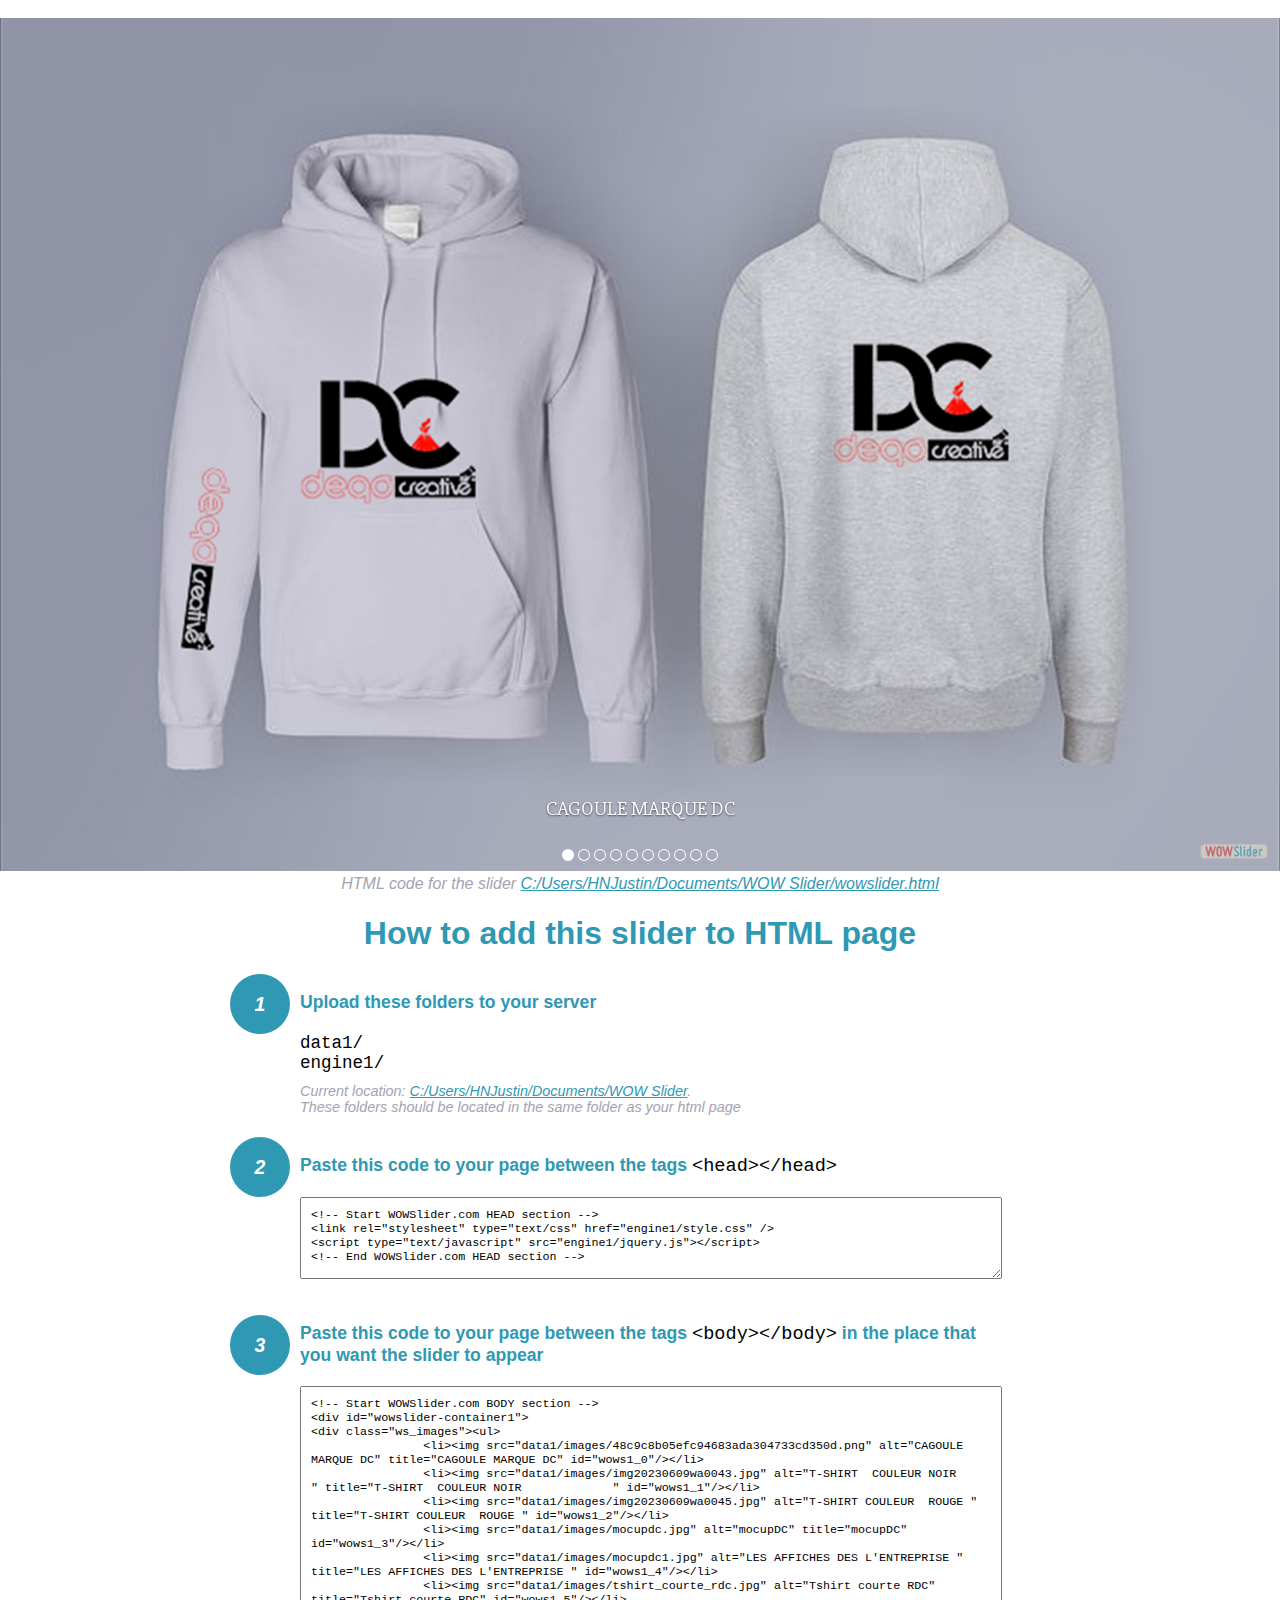
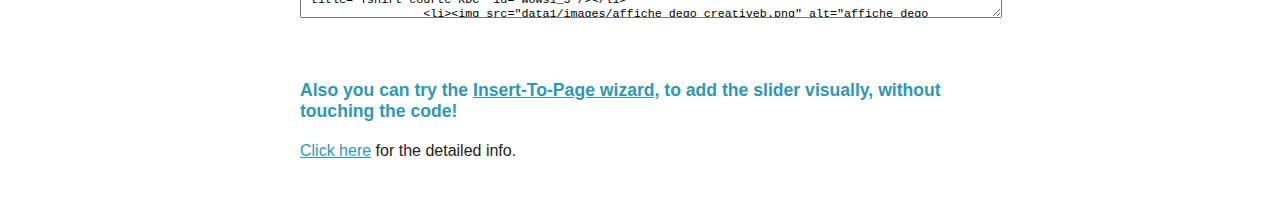
<file: wowslider-howto.html>
<!DOCTYPE html>
<html>
<head>
	<title>WOWSlider</title>
	<meta http-equiv="content-type" content="text/html; charset=utf-8" />
	<meta name="description" content="WOWSlider" />
	
	<!-- Start WOWSlider.com HEAD section --> <!-- add to the <head> of your page -->
	<link rel="stylesheet" type="text/css" href="engine1/style.css" />
	<script type="text/javascript" src="engine1/jquery.js"></script>
	<!-- End WOWSlider.com HEAD section -->


<style>
.instuction {
	font-family: sans-serif, Arial;
	display: block;
	margin: 0 auto;
	max-width: 820px;
	width: 100%;
	padding: 0 70px;
	color: #222;
	-webkit-box-sizing: border-box;
	-moz-box-sizing: border-box;
	box-sizing: border-box;
}
.instuction h1 img {
	max-width: 170px;
	vertical-align: middle;
	margin-bottom: 10px;
}
.instuction h1 {
	color: #2F98B3;
	text-align: center;
}
.instuction h2 {
	position: relative;
	font-size: 1.1em;
	color: #2F98B3;
	margin-bottom: 20px;
	margin-top: 40px;
}
.instuction h2 span.num {
	position: absolute;
	left: -70px;
	top: -18px;
	display: inline-block;
	vertical-align: middle;
	font-style: italic;
	font-size: 1.1em;
	width: 60px;
	height: 60px;
	line-height: 60px;
	text-align: center;
	background: #2F98B3;
	color: #fff;
	border-radius: 50%;
}
.instuction .mono {
	color: #000;
	font-family: monospace;
	font-size: 1.3em;
	font-weight: normal;
}
.instuction li.mono {
	font-size: 1.5em;
}

.instuction ul {
	font-size: 0.9em;
	margin-top: 0;
	padding-left: 0;
	list-style: none;
}
.instuction .note {
	color: #A3A3B2;
	font-style: italic;
	padding-top: 10px;
}
.instuction p.note {
	text-align: center;
	padding-top: 0;
	margin-top: 4px;
}
.instuction textarea {
	font-size: 0.9em;
	min-height: 60px;
	padding: 10px;
	margin: 0;
	overflow: auto;
	max-width: 100%;
	width: 100%;
}
.instuction a,
.instuction a:visited {
	color: #2F98B3;
}
</style>


</head>
<body style="margin:auto">

<br>

<!-- Start WOWSlider.com BODY section --> <!-- add to the <body> of your page -->
<div id="wowslider-container1">
<div class="ws_images"><ul>
		<li><img src="data1/images/48c9c8b05efc94683ada304733cd350d.png" alt="CAGOULE MARQUE DC" title="CAGOULE MARQUE DC" id="wows1_0"/></li>
		<li><img src="data1/images/img20230609wa0043.jpg" alt="T-SHIRT  COULEUR NOIR             " title="T-SHIRT  COULEUR NOIR             " id="wows1_1"/></li>
		<li><img src="data1/images/img20230609wa0045.jpg" alt="T-SHIRT COULEUR  ROUGE " title="T-SHIRT COULEUR  ROUGE " id="wows1_2"/></li>
		<li><img src="data1/images/mocupdc.jpg" alt="mocupDC" title="mocupDC" id="wows1_3"/></li>
		<li><img src="data1/images/mocupdc1.jpg" alt="LES AFFICHES DES L'ENTREPRISE " title="LES AFFICHES DES L'ENTREPRISE " id="wows1_4"/></li>
		<li><img src="data1/images/tshirt_courte_rdc.jpg" alt="Tshirt courte RDC" title="Tshirt courte RDC" id="wows1_5"/></li>
		<li><img src="data1/images/affiche_dego_creativeb.png" alt="affiche dego creative PROMOTION " title="affiche dego creative PROMOTION " id="wows1_6"/></li>
		<li><img src="data1/images/dego_creative_correction_rdc1.png" alt="LOGO DE L'ENTREPRISE " title="LOGO DE L'ENTREPRISE " id="wows1_7"/></li>
		<li><a href="http://wowslider.net"><img src="data1/images/sans_titre2.png" alt="javascript slider" title="Sans titre-2" id="wows1_8"/></a></li>
		<li><img src="data1/images/img_7093.jpg" alt="LE DIRECTEUR GENERAL DE LA MARQUE" title="LE DIRECTEUR GENERAL DE LA MARQUE" id="wows1_9"/></li>
	</ul></div>
	<div class="ws_bullets"><div>
		<a href="#" title="CAGOULE MARQUE DC"><span><img src="data1/tooltips/48c9c8b05efc94683ada304733cd350d.png" alt="CAGOULE MARQUE DC"/>1</span></a>
		<a href="#" title="T-SHIRT  COULEUR NOIR             "><span><img src="data1/tooltips/img20230609wa0043.jpg" alt="T-SHIRT  COULEUR NOIR             "/>2</span></a>
		<a href="#" title="T-SHIRT COULEUR  ROUGE "><span><img src="data1/tooltips/img20230609wa0045.jpg" alt="T-SHIRT COULEUR  ROUGE "/>3</span></a>
		<a href="#" title="mocupDC"><span><img src="data1/tooltips/mocupdc.jpg" alt="mocupDC"/>4</span></a>
		<a href="#" title="LES AFFICHES DES L'ENTREPRISE "><span><img src="data1/tooltips/mocupdc1.jpg" alt="LES AFFICHES DES L'ENTREPRISE "/>5</span></a>
		<a href="#" title="Tshirt courte RDC"><span><img src="data1/tooltips/tshirt_courte_rdc.jpg" alt="Tshirt courte RDC"/>6</span></a>
		<a href="#" title="affiche dego creative PROMOTION "><span><img src="data1/tooltips/affiche_dego_creativeb.png" alt="affiche dego creative PROMOTION "/>7</span></a>
		<a href="#" title="LOGO DE L'ENTREPRISE "><span><img src="data1/tooltips/dego_creative_correction_rdc1.png" alt="LOGO DE L'ENTREPRISE "/>8</span></a>
		<a href="#" title="Sans titre-2"><span><img src="data1/tooltips/sans_titre2.png" alt="Sans titre-2"/>9</span></a>
		<a href="#" title="LE DIRECTEUR GENERAL DE LA MARQUE"><span><img src="data1/tooltips/img_7093.jpg" alt="LE DIRECTEUR GENERAL DE LA MARQUE"/>10</span></a>
	</div></div><div class="ws_script" style="position:absolute;left:-99%"><a href="http://wowslider.net">image slider</a> by WOWSlider.com v9.0</div>
<div class="ws_shadow"></div>
</div>	
<script type="text/javascript" src="engine1/wowslider.js"></script>
<script type="text/javascript" src="engine1/script.js"></script>
<!-- End WOWSlider.com BODY section -->


<div class="instuction">
	<p class="note">HTML code for the slider <a href="file:///C:/Users/HNJustin/Documents/WOW Slider/wowslider.html">C:/Users/HNJustin/Documents/WOW Slider/wowslider.html</a></p>

	<h1>
		How to add this slider to HTML page
	</h1>

	<h2><span class="num">1</span> Upload these folders to your server</h2>
	<ul>
		<li class="mono">data1/</li>
		<li class="mono">engine1/</li>
		<li class="note">Current location: <a href="file:///C:/Users/HNJustin/Documents/WOW Slider">C:/Users/HNJustin/Documents/WOW Slider</a>. <br>These folders should be located in the same folder as your html page</li>
	</ul>

	<h2><span class="num">2</span> Paste this code to your page between the tags <span class="mono">&lt;head&gt;&lt;/head&gt;</span></h2>
	<textarea onclick="this.select()">&lt;!-- Start WOWSlider.com HEAD section --&gt;
&lt;link rel=&quot;stylesheet&quot; type=&quot;text/css&quot; href=&quot;engine1/style.css&quot; /&gt;
&lt;script type=&quot;text/javascript&quot; src=&quot;engine1/jquery.js&quot;&gt;&lt;/script&gt;
&lt;!-- End WOWSlider.com HEAD section --&gt;</textarea>


	<h2><span class="num" style="top: -8px;">3</span> Paste this code to your page between the tags <span class="mono">&lt;body&gt;&lt;/body&gt;</span> in the place that you want the slider to appear</h2>
	<textarea onclick="this.select()" rows="15">&lt;!-- Start WOWSlider.com BODY section --&gt;
&lt;div id=&quot;wowslider-container1&quot;&gt;
&lt;div class=&quot;ws_images&quot;&gt;&lt;ul&gt;
		&lt;li&gt;&lt;img src=&quot;data1/images/48c9c8b05efc94683ada304733cd350d.png&quot; alt=&quot;CAGOULE MARQUE DC&quot; title=&quot;CAGOULE MARQUE DC&quot; id=&quot;wows1_0&quot;/&gt;&lt;/li&gt;
		&lt;li&gt;&lt;img src=&quot;data1/images/img20230609wa0043.jpg&quot; alt=&quot;T-SHIRT  COULEUR NOIR             &quot; title=&quot;T-SHIRT  COULEUR NOIR             &quot; id=&quot;wows1_1&quot;/&gt;&lt;/li&gt;
		&lt;li&gt;&lt;img src=&quot;data1/images/img20230609wa0045.jpg&quot; alt=&quot;T-SHIRT COULEUR  ROUGE &quot; title=&quot;T-SHIRT COULEUR  ROUGE &quot; id=&quot;wows1_2&quot;/&gt;&lt;/li&gt;
		&lt;li&gt;&lt;img src=&quot;data1/images/mocupdc.jpg&quot; alt=&quot;mocupDC&quot; title=&quot;mocupDC&quot; id=&quot;wows1_3&quot;/&gt;&lt;/li&gt;
		&lt;li&gt;&lt;img src=&quot;data1/images/mocupdc1.jpg&quot; alt=&quot;LES AFFICHES DES L'ENTREPRISE &quot; title=&quot;LES AFFICHES DES L'ENTREPRISE &quot; id=&quot;wows1_4&quot;/&gt;&lt;/li&gt;
		&lt;li&gt;&lt;img src=&quot;data1/images/tshirt_courte_rdc.jpg&quot; alt=&quot;Tshirt courte RDC&quot; title=&quot;Tshirt courte RDC&quot; id=&quot;wows1_5&quot;/&gt;&lt;/li&gt;
		&lt;li&gt;&lt;img src=&quot;data1/images/affiche_dego_creativeb.png&quot; alt=&quot;affiche dego creative PROMOTION &quot; title=&quot;affiche dego creative PROMOTION &quot; id=&quot;wows1_6&quot;/&gt;&lt;/li&gt;
		&lt;li&gt;&lt;img src=&quot;data1/images/dego_creative_correction_rdc1.png&quot; alt=&quot;LOGO DE L'ENTREPRISE &quot; title=&quot;LOGO DE L'ENTREPRISE &quot; id=&quot;wows1_7&quot;/&gt;&lt;/li&gt;
		&lt;li&gt;&lt;a href=&quot;http://wowslider.net&quot;&gt;&lt;img src=&quot;data1/images/sans_titre2.png&quot; alt=&quot;javascript slider&quot; title=&quot;Sans titre-2&quot; id=&quot;wows1_8&quot;/&gt;&lt;/a&gt;&lt;/li&gt;
		&lt;li&gt;&lt;img src=&quot;data1/images/img_7093.jpg&quot; alt=&quot;LE DIRECTEUR GENERAL DE LA MARQUE&quot; title=&quot;LE DIRECTEUR GENERAL DE LA MARQUE&quot; id=&quot;wows1_9&quot;/&gt;&lt;/li&gt;
	&lt;/ul&gt;&lt;/div&gt;
	&lt;div class=&quot;ws_bullets&quot;&gt;&lt;div&gt;
		&lt;a href=&quot;#&quot; title=&quot;CAGOULE MARQUE DC&quot;&gt;&lt;span&gt;&lt;img src=&quot;data1/tooltips/48c9c8b05efc94683ada304733cd350d.png&quot; alt=&quot;CAGOULE MARQUE DC&quot;/&gt;1&lt;/span&gt;&lt;/a&gt;
		&lt;a href=&quot;#&quot; title=&quot;T-SHIRT  COULEUR NOIR             &quot;&gt;&lt;span&gt;&lt;img src=&quot;data1/tooltips/img20230609wa0043.jpg&quot; alt=&quot;T-SHIRT  COULEUR NOIR             &quot;/&gt;2&lt;/span&gt;&lt;/a&gt;
		&lt;a href=&quot;#&quot; title=&quot;T-SHIRT COULEUR  ROUGE &quot;&gt;&lt;span&gt;&lt;img src=&quot;data1/tooltips/img20230609wa0045.jpg&quot; alt=&quot;T-SHIRT COULEUR  ROUGE &quot;/&gt;3&lt;/span&gt;&lt;/a&gt;
		&lt;a href=&quot;#&quot; title=&quot;mocupDC&quot;&gt;&lt;span&gt;&lt;img src=&quot;data1/tooltips/mocupdc.jpg&quot; alt=&quot;mocupDC&quot;/&gt;4&lt;/span&gt;&lt;/a&gt;
		&lt;a href=&quot;#&quot; title=&quot;LES AFFICHES DES L'ENTREPRISE &quot;&gt;&lt;span&gt;&lt;img src=&quot;data1/tooltips/mocupdc1.jpg&quot; alt=&quot;LES AFFICHES DES L'ENTREPRISE &quot;/&gt;5&lt;/span&gt;&lt;/a&gt;
		&lt;a href=&quot;#&quot; title=&quot;Tshirt courte RDC&quot;&gt;&lt;span&gt;&lt;img src=&quot;data1/tooltips/tshirt_courte_rdc.jpg&quot; alt=&quot;Tshirt courte RDC&quot;/&gt;6&lt;/span&gt;&lt;/a&gt;
		&lt;a href=&quot;#&quot; title=&quot;affiche dego creative PROMOTION &quot;&gt;&lt;span&gt;&lt;img src=&quot;data1/tooltips/affiche_dego_creativeb.png&quot; alt=&quot;affiche dego creative PROMOTION &quot;/&gt;7&lt;/span&gt;&lt;/a&gt;
		&lt;a href=&quot;#&quot; title=&quot;LOGO DE L'ENTREPRISE &quot;&gt;&lt;span&gt;&lt;img src=&quot;data1/tooltips/dego_creative_correction_rdc1.png&quot; alt=&quot;LOGO DE L'ENTREPRISE &quot;/&gt;8&lt;/span&gt;&lt;/a&gt;
		&lt;a href=&quot;#&quot; title=&quot;Sans titre-2&quot;&gt;&lt;span&gt;&lt;img src=&quot;data1/tooltips/sans_titre2.png&quot; alt=&quot;Sans titre-2&quot;/&gt;9&lt;/span&gt;&lt;/a&gt;
		&lt;a href=&quot;#&quot; title=&quot;LE DIRECTEUR GENERAL DE LA MARQUE&quot;&gt;&lt;span&gt;&lt;img src=&quot;data1/tooltips/img_7093.jpg&quot; alt=&quot;LE DIRECTEUR GENERAL DE LA MARQUE&quot;/&gt;10&lt;/span&gt;&lt;/a&gt;
	&lt;/div&gt;&lt;/div&gt;&lt;div class=&quot;ws_script&quot; style=&quot;position:absolute;left:-99%&quot;&gt;&lt;a href=&quot;http://wowslider.net&quot;&gt;image slider&lt;/a&gt; by WOWSlider.com v9.0&lt;/div&gt;
&lt;div class=&quot;ws_shadow&quot;&gt;&lt;/div&gt;
&lt;/div&gt;	
&lt;script type=&quot;text/javascript&quot; src=&quot;engine1/wowslider.js&quot;&gt;&lt;/script&gt;
&lt;script type=&quot;text/javascript&quot; src=&quot;engine1/script.js&quot;&gt;&lt;/script&gt;
&lt;!-- End WOWSlider.com BODY section --&gt;</textarea>

<br><br>
<h2>Also you can try the <a href="http://wowslider.com/help/add-wowslider-to-page-2.html" target="_blank">Insert-To-Page wizard</a>, to add the slider visually, without touching the code!</h2>
<p>
	<a href="http://wowslider.com/help/add-wowslider-to-page-2.html" target="_blank">Click here</a> for the detailed info.
</p>
</div>

<br><br>
</body>
</html>
</file>
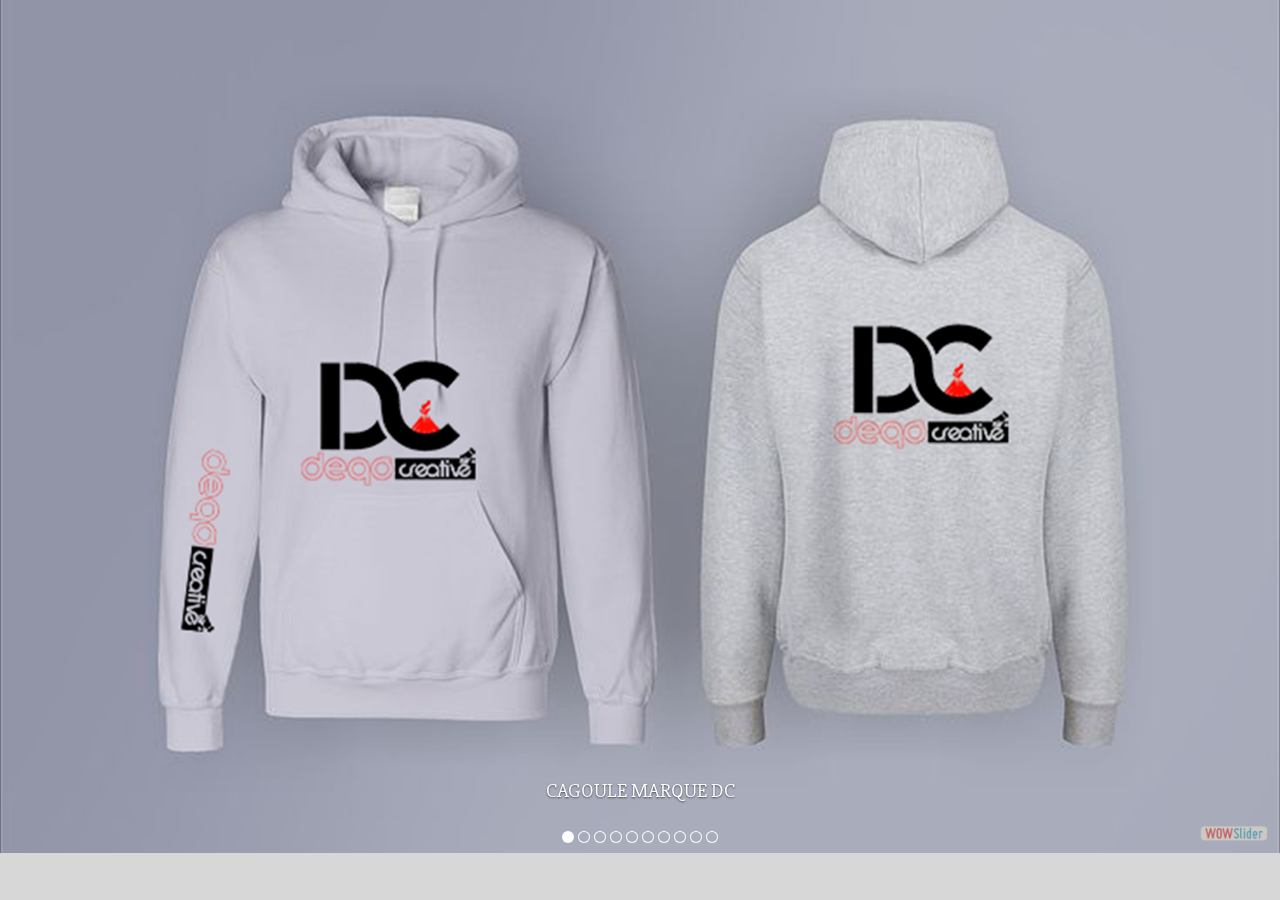
<file: wowslider.html>
<!DOCTYPE html>
<html>
<head>
	<title>Image slider</title>
	<meta http-equiv="content-type" content="text/html; charset=utf-8" />
	<meta name="description" content="Made with WOW Slider - Create beautiful, responsive image sliders in a few clicks. Awesome skins and animations. Image slider" />
	
	<!-- Start WOWSlider.com HEAD section --> <!-- add to the <head> of your page -->
	<link rel="stylesheet" type="text/css" href="engine1/style.css" />
	<script type="text/javascript" src="engine1/jquery.js"></script>
	<!-- End WOWSlider.com HEAD section -->

</head>
<body style="background-color:#d7d7d7;margin:auto">
	
	<!-- Start WOWSlider.com BODY section --> <!-- add to the <body> of your page -->
	<div id="wowslider-container1">
	<div class="ws_images"><ul>
		<li><img src="data1/images/48c9c8b05efc94683ada304733cd350d.png" alt="CAGOULE MARQUE DC" title="CAGOULE MARQUE DC" id="wows1_0"/></li>
		<li><img src="data1/images/img20230609wa0043.jpg" alt="T-SHIRT  COULEUR NOIR             " title="T-SHIRT  COULEUR NOIR             " id="wows1_1"/></li>
		<li><img src="data1/images/img20230609wa0045.jpg" alt="T-SHIRT COULEUR  ROUGE " title="T-SHIRT COULEUR  ROUGE " id="wows1_2"/></li>
		<li><img src="data1/images/mocupdc.jpg" alt="mocupDC" title="mocupDC" id="wows1_3"/></li>
		<li><img src="data1/images/mocupdc1.jpg" alt="LES AFFICHES DES L'ENTREPRISE " title="LES AFFICHES DES L'ENTREPRISE " id="wows1_4"/></li>
		<li><img src="data1/images/tshirt_courte_rdc.jpg" alt="Tshirt courte RDC" title="Tshirt courte RDC" id="wows1_5"/></li>
		<li><img src="data1/images/affiche_dego_creativeb.png" alt="affiche dego creative PROMOTION " title="affiche dego creative PROMOTION " id="wows1_6"/></li>
		<li><img src="data1/images/dego_creative_correction_rdc1.png" alt="LOGO DE L'ENTREPRISE " title="LOGO DE L'ENTREPRISE " id="wows1_7"/></li>
		<li><a href="http://wowslider.net"><img src="data1/images/sans_titre2.png" alt="javascript slider" title="Sans titre-2" id="wows1_8"/></a></li>
		<li><img src="data1/images/img_7093.jpg" alt="LE DIRECTEUR GENERAL DE LA MARQUE" title="LE DIRECTEUR GENERAL DE LA MARQUE" id="wows1_9"/></li>
	</ul></div>
	<div class="ws_bullets"><div>
		<a href="#" title="CAGOULE MARQUE DC"><span><img src="data1/tooltips/48c9c8b05efc94683ada304733cd350d.png" alt="CAGOULE MARQUE DC"/>1</span></a>
		<a href="#" title="T-SHIRT  COULEUR NOIR             "><span><img src="data1/tooltips/img20230609wa0043.jpg" alt="T-SHIRT  COULEUR NOIR             "/>2</span></a>
		<a href="#" title="T-SHIRT COULEUR  ROUGE "><span><img src="data1/tooltips/img20230609wa0045.jpg" alt="T-SHIRT COULEUR  ROUGE "/>3</span></a>
		<a href="#" title="mocupDC"><span><img src="data1/tooltips/mocupdc.jpg" alt="mocupDC"/>4</span></a>
		<a href="#" title="LES AFFICHES DES L'ENTREPRISE "><span><img src="data1/tooltips/mocupdc1.jpg" alt="LES AFFICHES DES L'ENTREPRISE "/>5</span></a>
		<a href="#" title="Tshirt courte RDC"><span><img src="data1/tooltips/tshirt_courte_rdc.jpg" alt="Tshirt courte RDC"/>6</span></a>
		<a href="#" title="affiche dego creative PROMOTION "><span><img src="data1/tooltips/affiche_dego_creativeb.png" alt="affiche dego creative PROMOTION "/>7</span></a>
		<a href="#" title="LOGO DE L'ENTREPRISE "><span><img src="data1/tooltips/dego_creative_correction_rdc1.png" alt="LOGO DE L'ENTREPRISE "/>8</span></a>
		<a href="#" title="Sans titre-2"><span><img src="data1/tooltips/sans_titre2.png" alt="Sans titre-2"/>9</span></a>
		<a href="#" title="LE DIRECTEUR GENERAL DE LA MARQUE"><span><img src="data1/tooltips/img_7093.jpg" alt="LE DIRECTEUR GENERAL DE LA MARQUE"/>10</span></a>
	</div></div><div class="ws_script" style="position:absolute;left:-99%"><a href="http://wowslider.net">image slider</a> by WOWSlider.com v9.0</div>
	<div class="ws_shadow"></div>
	</div>	
	<script type="text/javascript" src="engine1/wowslider.js"></script>
	<script type="text/javascript" src="engine1/script.js"></script>
	<!-- End WOWSlider.com BODY section -->

</body>
</html>
</file>
<file: engine1/style.css>
/*
 *	generated by WOW Slider 9.0
 *	template Absent
 */
@import url(https://fonts.googleapis.com/css?family=Slabo+27px&subset=latin,latin-ext);
#wowslider-container1 { 
	display: table;
	zoom: 1; 
	position: relative;
	width: 100%;
	max-width: 1500px;
	max-height:1000px;
	margin:0px auto 0px;
	z-index:90;
	text-align:left; /* reset align=center */
	font-size: 10px;
	text-shadow: none; /* fix some user styles */

	/* reset box-sizing (to boostrap friendly) */
	-webkit-box-sizing: content-box;
	-moz-box-sizing: content-box;
	box-sizing: content-box; 
}
* html #wowslider-container1{ width:1500px }
#wowslider-container1 .ws_images ul{
	position:relative;
	width: 10000%; 
	height:100%;
	left:0;
	list-style:none;
	margin:0;
	padding:0;
	border-spacing:0;
	overflow: visible;
	/*table-layout:fixed;*/
}
#wowslider-container1 .ws_images ul li{
	position: relative;
	width:1%;
	height:100%;
	line-height:0; /*opera*/
	overflow: hidden;
	float:left;
	/*font-size:0;*/
	padding:0 0 0 0 !important;
	margin:0 0 0 0 !important;
}

#wowslider-container1 .ws_images{
	position: relative;
	left:0;
	top:0;
	height:100%;
	max-height:1000px;
	max-width: 1500px;
	vertical-align: top;
	border:none;
	overflow: hidden;
}
#wowslider-container1 .ws_images ul a{
	width:100%;
	height:100%;
	max-height:1000px;
	display:block;
	color:transparent;
}
#wowslider-container1 img{
	max-width: none !important;
}
#wowslider-container1 .ws_images .ws_list img,
#wowslider-container1 .ws_images > div > img{
	width:100%;
	border:none 0;
	max-width: none;
	padding:0;
	margin:0;
}
#wowslider-container1 .ws_images > div > img {
	max-height:1000px;
}

#wowslider-container1 .ws_images iframe {
	position: absolute;
	z-index: -1;
}

#wowslider-container1 .ws-title > div {
	display: inline-block !important;
}

#wowslider-container1 a{ 
	text-decoration: none; 
	outline: none; 
	border: none; 
}

#wowslider-container1  .ws_bullets { 
	float: left;
	position:absolute;
	z-index:70;
}
#wowslider-container1  .ws_bullets div{
	position:relative;
	float:left;
	font-size: 0px;
}
/* compatibility with Joomla styles */
#wowslider-container1  .ws_bullets a {
	line-height: 0;
}

#wowslider-container1  .ws_script{
	display:none;
}
#wowslider-container1 sound, 
#wowslider-container1 object{
	position:absolute;
}

/* prevent some of users reset styles */
#wowslider-container1 .ws_effect {
	position: static;
	width: 100%;
	height: 100%;
}

#wowslider-container1 .ws_photoItem {
	border: 2em solid #fff;
	margin-left: -2em;
	margin-top: -2em;
}
#wowslider-container1 .ws_cube_side {
	background: #A6A5A9;
}


#wowslider-container1.ws_gestures {
	cursor: -webkit-grab;
	cursor: -moz-grab;
	cursor: url("[data-uri]"), move;
}
#wowslider-container1.ws_gestures.ws_grabbing {
	cursor: -webkit-grabbing;
	cursor: -moz-grabbing;
	cursor: url("[data-uri]"), move;
}

/* hide controls when video start play */
#wowslider-container1.ws_video_playing .ws_bullets,
#wowslider-container1.ws_video_playing .ws_fullscreen,
#wowslider-container1.ws_video_playing .ws_next,
#wowslider-container1.ws_video_playing .ws_prev {
	display: none;
}


/* youtube/vimeo buttons */
#wowslider-container1 .ws_video_btn {
	position: absolute;
	display: none;
	cursor: pointer;
	top: 0;
	left: 0;
	width: 100%;
	height: 100%;
	z-index: 55;
}
#wowslider-container1 .ws_video_btn.ws_youtube,
#wowslider-container1 .ws_video_btn.ws_vimeo {
	display: block;
}
#wowslider-container1 .ws_video_btn div {
	position: absolute;
	background-image: url(./playvideo.png);
	background-size: 200%;
	top: 50%;
	left: 50%;
	width: 7em;
	height: 5em;
	margin-left: -3.5em;
	margin-top: -2.5em;
}
#wowslider-container1 .ws_video_btn.ws_youtube div {
	background-position: 0 0;
}
#wowslider-container1 .ws_video_btn.ws_youtube:hover div {
	background-position: 100% 0;
}
#wowslider-container1 .ws_video_btn.ws_vimeo div {
	background-position: 0 100%;
}
#wowslider-container1 .ws_video_btn.ws_vimeo:hover div {
	background-position: 100% 100%;
}

#wowslider-container1 .ws_playpause.ws_hide {
	display: none !important;
}
/* bullets */
#wowslider-container1 .ws_bullets a { 
	position: relative;
	display: inline-block;
	margin: 0 2px;
	padding: 6px;
	width: 0;
	border-radius: 50%;
	background: rgba(0, 0, 0, 0);
	-webkit-box-shadow: inset 0 0 0 1px #ffffff;
	box-shadow: inset 0 0 0 1px #ffffff;
}
#wowslider-container1 .ws_bullets a.ws_selbull {
	background: #ffffff;
	-webkit-box-shadow: none;
	box-shadow: none;
}

/* arrows */
#wowslider-container1 a.ws_next,
#wowslider-container1 a.ws_prev {
	position:absolute;
	z-index:60;
	overflow: hidden;
	width: 15%;
	height: 100%;
	top: 0;
	opacity: .5;
}
#wowslider-container1 a.ws_next {
	left: 85%;
	cursor: url('[data-uri]') 20 20, move;
}
#wowslider-container1 a.ws_prev {
	left: 0;
	cursor: url('[data-uri]') 20 20, move;
}


/*playpause*/
#wowslider-container1 .ws_playpause {
	position:absolute;
	top: 0;
	bottom: 40px;
	left: 42.5%;
	width: 15%;
	z-index: 59;
}
#wowslider-container1 .ws_pause {
	cursor: url('[data-uri]') 20 20, pointer;
}
#wowslider-container1 .ws_play {
	cursor: url('[data-uri]') 20 20, pointer;
}/* bottom center */
#wowslider-container1  .ws_bullets {
	bottom:10px;
	left:50%;
}
#wowslider-container1  .ws_bullets div{
	left:-50%;
}
#wowslider-container1 .ws_bulframe span{
	visibility: visible;
	opacity: 1;
	position: absolute;
	width: 0; 
	height: 0; 
	border-left: 5px solid transparent;
	border-right: 5px solid transparent;
	border-top: 5px solid #ffffff;

	bottom:-6px;
	margin-left:-2px;
	left:36px;
}#wowslider-container1 .ws-title{
	position: absolute;
	background: none;
	font: 2.4em 'Slabo 27px', serif;
	color:#ffffff;
	text-shadow: 0 1px 2px rgba(0, 0, 0, 0.6);
	bottom: 50px;
	top: auto;
	opacity: 1;
	text-align: center;

	width: 100%;
	padding-left: 20%;
	padding-right: 20%;
	-webkit-box-sizing: border-box;
	-moz-box-sizing: border-box;
	box-sizing: border-box;

	z-index: 50;
}
#wowslider-container1 .ws-title div{
    margin-top: 0.5em;
	font-size: 0.542em;
}#wowslider-container1 .ws_images > ul{
	animation: wsBasic 40s infinite;
	-moz-animation: wsBasic 40s infinite;
	-webkit-animation: wsBasic 40s infinite;
}
@keyframes wsBasic{0%{left:-0%} 5%{left:-0%} 10%{left:-100%} 15%{left:-100%} 20%{left:-200%} 25%{left:-200%} 30%{left:-300%} 35%{left:-300%} 40%{left:-400%} 45%{left:-400%} 50%{left:-500%} 55%{left:-500%} 60%{left:-600%} 65%{left:-600%} 70%{left:-700%} 75%{left:-700%} 80%{left:-800%} 85%{left:-800%} 90%{left:-900%} 95%{left:-900%} }
@-moz-keyframes wsBasic{0%{left:-0%} 5%{left:-0%} 10%{left:-100%} 15%{left:-100%} 20%{left:-200%} 25%{left:-200%} 30%{left:-300%} 35%{left:-300%} 40%{left:-400%} 45%{left:-400%} 50%{left:-500%} 55%{left:-500%} 60%{left:-600%} 65%{left:-600%} 70%{left:-700%} 75%{left:-700%} 80%{left:-800%} 85%{left:-800%} 90%{left:-900%} 95%{left:-900%} }
@-webkit-keyframes wsBasic{0%{left:-0%} 5%{left:-0%} 10%{left:-100%} 15%{left:-100%} 20%{left:-200%} 25%{left:-200%} 30%{left:-300%} 35%{left:-300%} 40%{left:-400%} 45%{left:-400%} 50%{left:-500%} 55%{left:-500%} 60%{left:-600%} 65%{left:-600%} 70%{left:-700%} 75%{left:-700%} 80%{left:-800%} 85%{left:-800%} 90%{left:-900%} 95%{left:-900%} }

#wowslider-container1 .ws_bullets  a img{
	text-indent:0;
	display:block;
	bottom:15px;
	left:-36px;
	visibility:hidden;
	position:absolute;
    border: 1px solid #ffffff;
	max-width:none;
}
#wowslider-container1 .ws_bullets a:hover img{
	visibility:visible;
}

#wowslider-container1 .ws_bulframe div div{
	height:48px;
	overflow:visible;
	position:relative;
}
#wowslider-container1 .ws_bulframe div {
	left:0;
	overflow:hidden;
	position:relative;
	width:72px;
	background-color:#ffffff;
}
#wowslider-container1  .ws_bullets .ws_bulframe{
	display:none;
	bottom:17px;
	margin-left:2px;
	overflow:visible;
	position:absolute;
	cursor:pointer;
    border: 1px solid #ffffff;
}#wowslider-container1 .ws_bulframe div div{
	height: auto;
}

@media all and (max-width:760px) {
	#wowslider-container1 .ws_fullscreen {
		display: block;
	}
}
@media all and (max-width:400px){
	#wowslider-container1 .ws_controls,
	#wowslider-container1 .ws_bullets,
	#wowslider-container1 .ws_thumbs{
		display: none
	}
}
</file>
